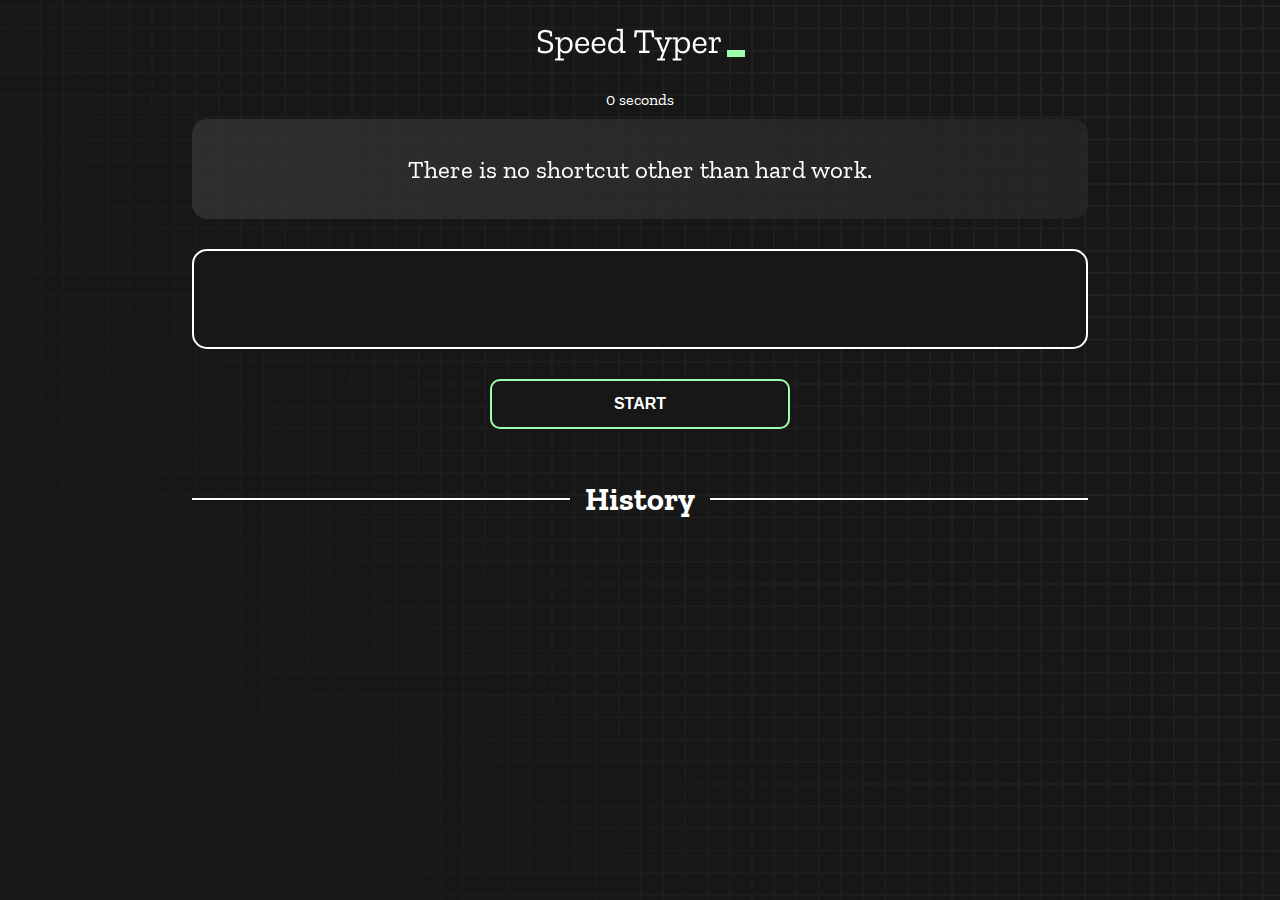
<file: index.html>
<!DOCTYPE html>
<html lang="en">
  <head>
    <meta charset="UTF-8" />
    <meta http-equiv="X-UA-Compatible" content="IE=edge" />
    <meta name="viewport" content="width=device-width, initial-scale=1.0" />
    <title>Speed Monster</title>
    <link rel="stylesheet" href="styles.css"/>
    <link rel="preconnect" href="https://fonts.googleapis.com" />
    <link rel="preconnect" href="https://fonts.gstatic.com" crossorigin />
    <link
      href="https://fonts.googleapis.com/css2?family=Zilla+Slab:wght@300;400;500&display=swap"
      rel="stylesheet"
    />
  </head>
  <body>
    <h1 class="title"><img src="./logo.png" /></h1>
    <div id="show-time">0 seconds</div>

    <div class="box-container">
      <div id="question"></div>

      <div id="display" class="inactive"></div>

      <div class="buttons">
        <button id="starts">START</button>
      </div>

      <div class="divider-container">
        <div class="line"></div>
        <h1 class="title2">History</h1>
        <div class="line"></div>
      </div>
      <div id="histories"></div>
    </div>

    <div id="countdown"></div>
    <div id="modal-background" class="hidden"></div>
    <div id="result" class="hidden"></div>

    <script src="./history.js"></script>
    <script src="./script.js"></script>
  </body>
</html>
</file>
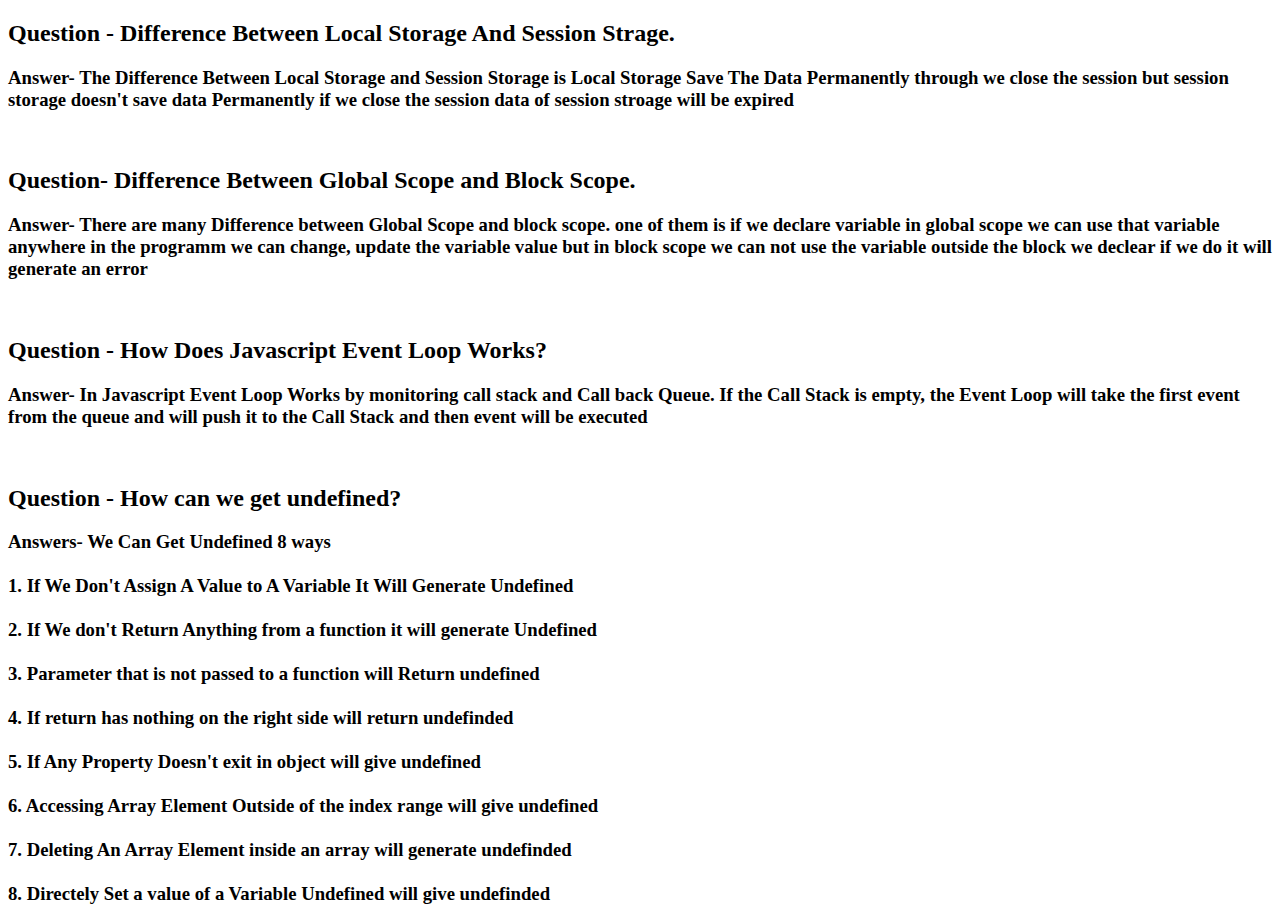
<file: blog.html>
<!DOCTYPE html>
<html lang="en">
<head>
    <meta charset="UTF-8">
    <meta http-equiv="X-UA-Compatible" content="IE=edge">
    <meta name="viewport" content="width=device-width, initial-scale=1.0">
    <title>Document</title>
     <link href="https://cdn.jsdelivr.net/npm/bootstrap@5.2.1/dist/css/bootstrap.min.css" rel="stylesheet" integrity="sha384-iYQeCzEYFbKjA/T2uDLTpkwGzCiq6soy8tYaI1GyVh/UjpbCx/TYkiZhlZB6+fzT" crossorigin="anonymous">
</head>
<body>
    <section class="container mt-5 mb-5 text-center">
        <h2>Question - Difference Between Local Storage And Session Strage.</h2>
    <h3>Answer- The Difference Between Local Storage and Session Storage is Local Storage Save The Data Permanently through we close the session but session storage doesn't save data Permanently if we close the session data of session stroage will be expired</h3>
    <br>
 <h2>Question- Difference Between Global Scope and Block Scope.</h2>
 <h3>Answer- There are many Difference between Global Scope and block scope. one of them is if we declare variable in global scope we can use that variable anywhere in the programm we can change, update the variable value but in block scope we can not use the variable outside the block we declear if we do it will generate an error</h3>
<br>
<h2>Question - How Does Javascript Event Loop Works?</h2>
<h3>Answer-  In Javascript Event Loop Works by monitoring call stack and Call back Queue. If the Call Stack is empty, the Event Loop will take the first event from the queue and will push it to the Call Stack and then event will be executed</h3>
<br>
<h2 class="mb-5">Question -  How can we get undefined?</h2>
<h3>Answers- We Can Get Undefined 8 ways<br><br>

1. If We Don't Assign A Value to A Variable It Will Generate Undefined<br><br>
2. If We don't Return Anything from a function it will generate Undefined<br><br>
3. Parameter that is not passed to a function will Return undefined<br><br>
4. If return has nothing on the right side will return undefinded<br><br>
5. If Any Property Doesn't exit  in object will give undefined<br><br>
6. Accessing Array Element Outside of the index range will give undefined<br><br>
7. Deleting An Array Element inside an array will generate undefinded<br><br>
8. Directely Set a value of a Variable Undefined will give undefinded</h3>
    </section>

<script src="https://cdn.jsdelivr.net/npm/bootstrap@5.2.1/dist/js/bootstrap.bundle.min.js" integrity="sha384-u1OknCvxWvY5kfmNBILK2hRnQC3Pr17a+RTT6rIHI7NnikvbZlHgTPOOmMi466C8" crossorigin="anonymous"></script>
</body>
</html>
</file>
<file: styles.css>
* {
  padding: 0;
  margin: 0;
  box-sizing: border-box;
}

body {
  background-image: url("./bg.png");
  background-size: cover;
  background-position: left top;
  font-family: "Zilla Slab", serif;
}

.box-container {
  width: 70%;
  margin: 0 auto;
}

#question {
  height: 100px;
  display: flex;
  align-items: center;
  justify-content: center;
  color: white;
  font-size: 25px;
  border-radius: 15px;
  background: rgb(255, 255, 255);
  background: linear-gradient(
    92.49deg,
    rgba(255, 255, 255, 0.1) 0.18%,
    rgba(255, 255, 255, 0.05) 99.85%
  );
  backdrop-filter: blur(5px);
  margin-bottom: 30px;
}

#display {
  height: 100px;
  display: flex;
  flex-wrap: wrap;
  align-items: center;
  padding-left: 5rem;
  color: white;
  font-size: 32px;
  background-color: #171717;
  border: 2px solid #9dffad;
  border-radius: 15px;
}

#countdown {
  position: fixed;
  height: 100vh;
  width: 100vw;
  background-color: rgba(0, 0, 0, 0.8);
  top: 0;
  left: 0;
  display: flex;
  align-items: center;
  justify-content: center;
  font-size: 3rem;
  color: white;
  display: none;
}
#result {
  position: absolute;
  top: 50%; 
  left: 50%;
  transform: translate(-50%, -50%);
  height: 250px;
  width: 400px;
  background-color: #171717;
  border-radius: 15px;
  border: 2px solid #9dffad;
  color: white;
  text-align: center;
  padding: 2rem;
}
#show-time{
  text-align: center;
  color: white;
  margin: 10px 0;
}

.green {
  color: #9dffad;
}
.red {
  color: #eb6565;
}
.bold {
  font-weight: 700;
}
.inactive {
  border: 2px solid white !important;
}
.hidden {
  display: none;
}
.title {
  text-align: center;
  color: white;
  margin: 20px 0;
}

.divider-container {
  height: 80px;
  display: flex;
  justify-content: center;
  align-items: center;
  gap: 15px;
  margin: 0 auto;
}

.line {
  height: 2px;
  background: white;
  width: 100%;
}

.title2 {
  color: white;
  display: block;
}

.buttons {
  display: flex;
  justify-content: center;
  margin: 30px 0;
}
button {
  padding: 10px 20px;
  border: none;
  font-size: 16px;
  font-weight: bold;
  width: 300px;
  height: 50px;
  color: white;
  background-color: #171717;
  border-radius: 10px;
  border: 2px solid #9dffad;
  cursor: pointer;
}

#histories {
  display: grid;
  grid-template-columns: repeat(3, 1fr);
  row-gap: 25px;
  column-gap: 25px;
  flex-wrap: wrap;
  justify-content: space-around;
}

.card {
  width: 100%;
  height: 100%;
  padding: 50px;
  display: flex;
  justify-content: space-between;
  align-items: center;
  padding: 20px 30px;
  color: white;
  border-radius: 15px;
  background: rgb(255, 255, 255);
  background: linear-gradient(
    92.49deg,
    rgba(255, 255, 255, 0.1) 0.18%,
    rgba(255, 255, 255, 0.05) 99.85%
  );
  backdrop-filter: blur(5px);
  margin-bottom: 30px;
}

#modal-background {
  background: rgb(255, 255, 255);
  background: linear-gradient(
    92.49deg,
    rgba(255, 255, 255, 0.1) 0.18%,
    rgba(255, 255, 255, 0.05) 99.85%
  );
  backdrop-filter: blur(5px);
  height: 100vh;
  width: 100%;
  position: fixed;
  top: 0;
}

@media only screen and (max-width: 700px) {
  .box-container {
    padding: 0 20px;
    width: 100%;
  }
  #histories {
    display: grid;
    grid-template-columns: repeat(1, 1fr);
  }
}
</file>
